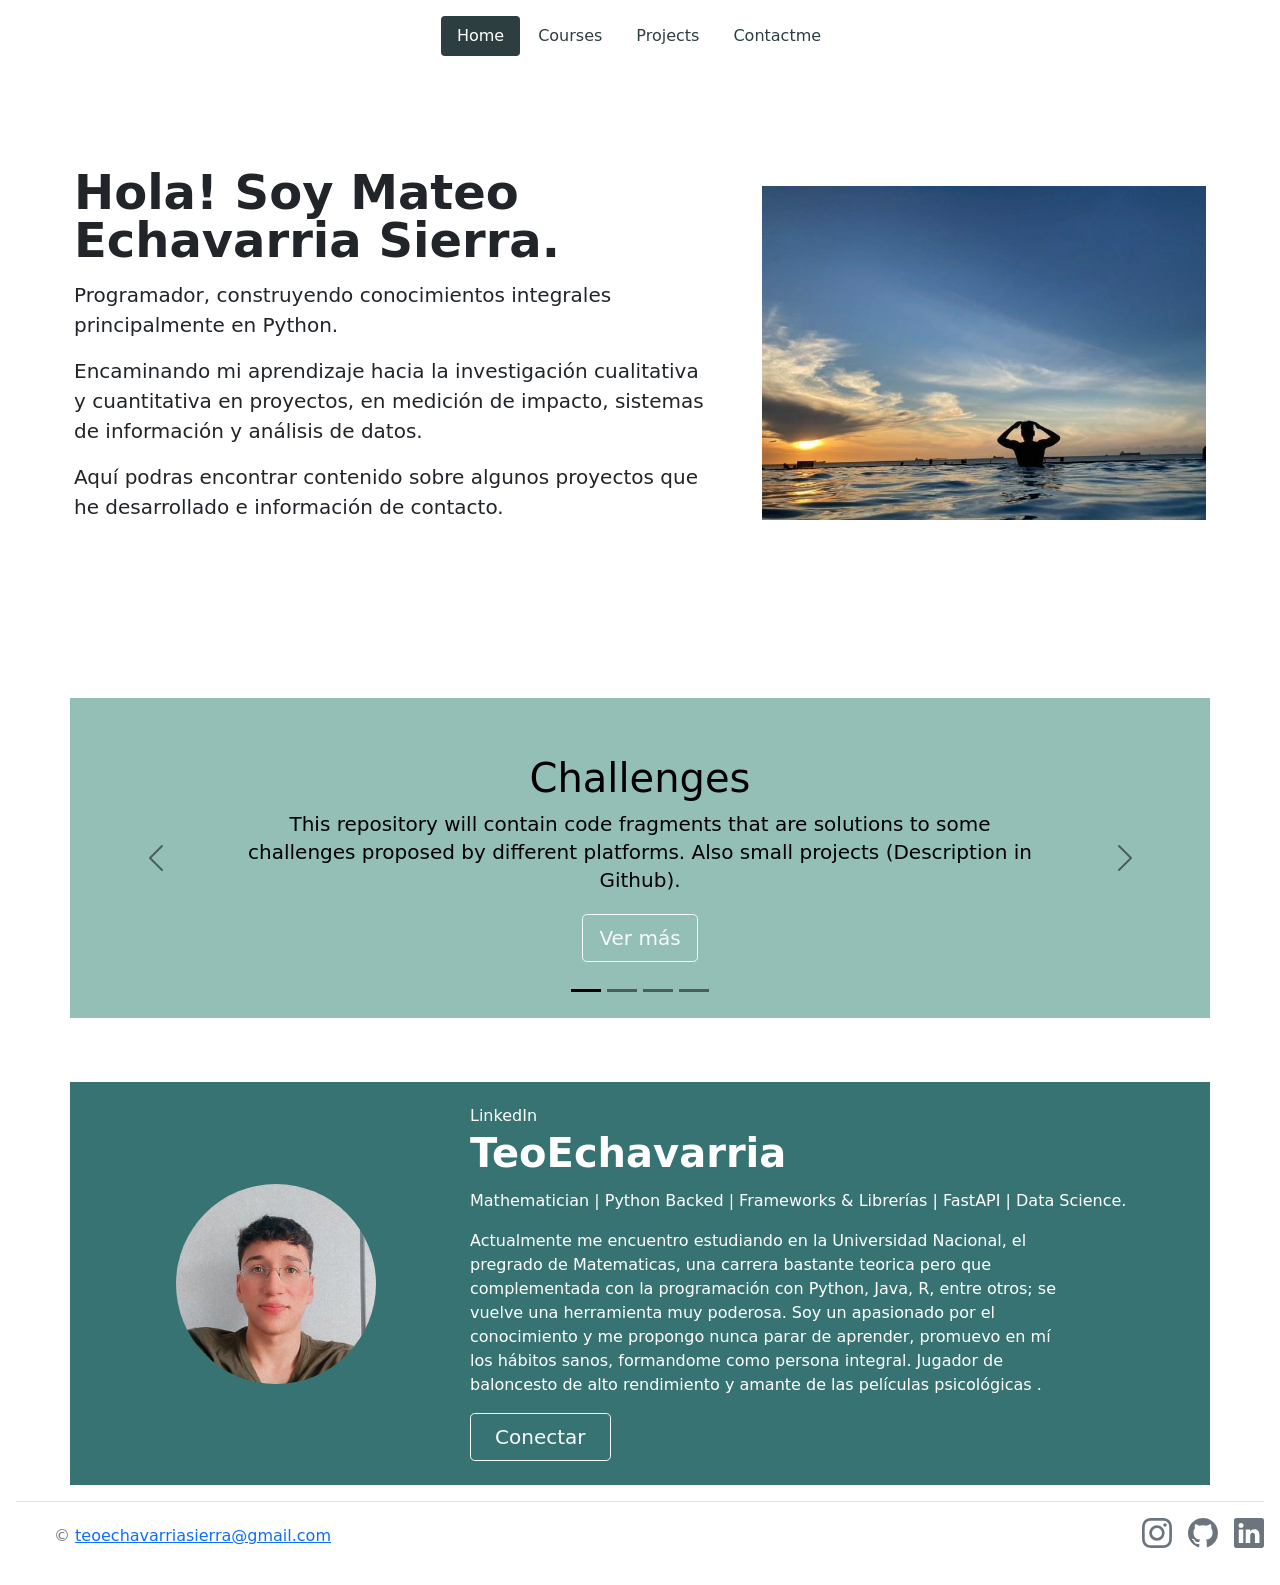
<file: index.html>
<!doctype html>
<html lang="en">
  <head>
    <meta charset="utf-8">
    <meta name="viewport" content="width=device-width, initial-scale=1">
    <meta name="description" content="">
    <meta name="author" content="Mark Otto, Jacob Thornton, and Bootstrap contributors">
    <meta name="generator" content="Hugo 0.88.1">
    <title>Mateo Echavarria Sierra / main </title>

    <link rel="canonical" href="https://getbootstrap.com/docs/5.1/examples/headers/">

    <!-- Bootstrap core CSS -->
    <link rel="stylesheet" href=./css/headers.css>
    <link rel="stylesheet" href=./css/info.css>
    <link rel="stylesheet" href=./css/carousel.css>
    <link rel="stylesheet" href=./css/bootstrap.min.css>

    <style>
      .bd-placeholder-img {
        font-size: 1.125rem;
        text-anchor: middle;
        -webkit-user-select: none;
        -moz-user-select: none;
        user-select: none;
      }
      @media (min-width: 768px) {
        .bd-placeholder-img-lg {
          font-size: 3.5rem;
        }
      }

    </style>
  </head>
  <body>
    <main>
      <div class="container">
          <header class="d-flex justify-content-center py-3">
          <ul class="nav nav-pills">
              <li class="nav-item"><a href="./index.html" class="nav-link active" aria-current="page">Home</a></li>
              <li class="nav-item"><a href="./courses.html" class="nav-link">Courses</a></li>
              <li class="nav-item"><a href="./projects.html" class="nav-link">Projects</a></li>
              <li class="nav-item"><a href="#conteactme" class="nav-link">Contactme</a></li>
          </ul>
          </header>
      </div>
  </main>

  

    <div class="container col-xxl-8 px-1 py-5">
        <div class="row flex-lg-row-reverse align-items-center g-5 py-5">
            <div class="col-10 col-sm-8 col-lg-5">
                <img src="./img/hero.jpeg" class="d-block mx-lg-auto img-fluid" alt="Bootstrap Themes" width="700" height="500" loading="lazy">
            </div>
            <div class="col-lg-7">
                <h1 class="display-5 fw-bold lh-1 mb-3">Hola! Soy Mateo Echavarria Sierra.</h1>
                <p class="lead">Programador, construyendo conocimientos integrales principalmente en Python.</p>
                <p class="lead">Encaminando mi aprendizaje hacia la investigación cualitativa y cuantitativa en proyectos, en medición de impacto, sistemas de información y análisis de datos.</p>
                <p class="lead">Aquí podras encontrar contenido sobre algunos proyectos que he desarrollado e información de contacto.</p>
            </div>
        </div>
    </div>

    <div id = "projects" class="container">
      <div id="myCarousel" class="carousel carousel-dark slide  " data-bs-ride="carousel">
        <div class="carousel-indicators">
          <button type="button" data-bs-target="#myCarousel" data-bs-slide-to="0" class="active" aria-current="true" aria-label="Slide 1"></button>
          <button type="button" data-bs-target="#myCarousel" data-bs-slide-to="1" aria-label="Slide 2"></button>
          <button type="button" data-bs-target="#myCarousel" data-bs-slide-to="2" aria-label="Slide 3"></button>
          <button type="button" data-bs-target="#myCarousel" data-bs-slide-to="3" aria-label="Slide 4"></button>
        </div>
        <div class="carousel-inner ">
          <div class="carousel-item  active">
            <svg class="bd-placeholder-img" width="100%" height="100%" xmlns="http://www.w3.org/2000/svg" aria-hidden="true" preserveAspectRatio="xMidYMid slice" focusable="false"><rect width="100%" height="100%" fill="#93BFB7"/></svg>
    
            <div class="container">
              <div class="carousel-caption">
                <h1>Challenges</h1>
                <p>This repository will contain code fragments that are solutions to some challenges proposed by different platforms. Also small projects (Description in Github).</p>
                <p><a class="btn btn-lg btn-outline-light" href="https://github.com/TeoEchavarria/Challenges">Ver más</a></p>
              </div>
            </div>
          </div>
          <div class="carousel-item">
            <svg class="bd-placeholder-img" width="100%" height="100%" xmlns="http://www.w3.org/2000/svg" aria-hidden="true" preserveAspectRatio="xMidYMid slice" focusable="false"><rect width="100%" height="100%" fill="#93BFB7"/></svg>
    
            <div class="container">
              <div class="carousel-caption">
                <h1>FastAPI-IoT</h1>
                <p>User CRUD | CRUD of things | API with MySQL connection | Visualization, monitoring and control of processes | Results analysis and evaluation</p>
                <p><a class="btn btn-lg btn-outline-light" href="https://github.com/TeoEchavarria/FastAPI-IoT">Ver más</a></p>
              </div>
            </div>
          </div>

          <div class="carousel-item">
            <svg class="bd-placeholder-img" width="100%" height="100%" xmlns="http://www.w3.org/2000/svg" aria-hidden="true" preserveAspectRatio="xMidYMid slice" focusable="false"><rect width="100%" height="100%" fill="#93BFB7"/></svg>
    
            <div class="container">
              <div class="carousel-caption">
                <h1>QueisProject</h1>
                <p>Queis is a personal project, related to the world of digital articles, education and the management of rewards for participation; it is being built with Python, specifically with the Django Framework.</p>
                <p><a class="btn btn-lg btn-outline-light" href="https://github.com/TeoEchavarria/QueisProject">Ver más</a></p>
              </div>
            </div>
          </div>

          <div class="carousel-item">
            <svg class="bd-placeholder-img" width="100%" height="100%" xmlns="http://www.w3.org/2000/svg" aria-hidden="true" preserveAspectRatio="xMidYMid slice" focusable="false"><rect width="100%" height="100%" fill="#93BFB7"/></svg>
            <div class="container">
              <div class="carousel-caption">
                <h1>maTh</h1>
                <p>In this repository you will find small solutions to mathematical problems of different branches of mathematics such as Probability and modular arithmetic.</p>
                <p><a class="btn btn-lg btn-outline-light" href="https://github.com/TeoEchavarria/maTh">Ver más</a></p>
              </div>
            </div>
          </div>
        </div>
        <button class="carousel-control-prev" type="button" data-bs-target="#myCarousel" data-bs-slide="prev">
          <span class="carousel-control-prev-icon" aria-hidden="true"></span>
          <span class="visually-hidden">Previous</span>
        </button>
        <button class="carousel-control-next" type="button" data-bs-target="#myCarousel" data-bs-slide="next">
          <span class="carousel-control-next-icon" aria-hidden="true"></span>
          <span class="visually-hidden">Next</span>
        </button>
      </div>
    </div>


    <div id="conteactme" class="container linkedIn">
      <div class="row flex-lg-row-reverse align-items-center p-4">
        <div class="col-lg-8">
            <h6 class="lead fs-6">LinkedIn</h6>
            <h2 class="display-6 fw-bold lh-1 mb-3">TeoEchavarria</h2>
            <p class="lead fs-6">Mathematician | Python Backed | Frameworks & Librerías | FastAPI | Data Science.</p>
            <p class="lead fs-6 pe-5 me-5">Actualmente me encuentro estudiando en la Universidad Nacional, el pregrado de Matematicas, una carrera bastante teorica pero que complementada con la programación con Python, Java, R, entre otros; se vuelve una herramienta muy poderosa. 
              Soy un apasionado por el conocimiento y me propongo nunca parar de aprender, promuevo en mí los hábitos sanos, formandome como persona integral. Jugador de baloncesto de alto rendimiento y amante de las películas psicológicas .</p>
            <div class="d-grid gap-2 d-md-flex justify-content-md-start ">
                <button type="button" class="btn btn-outline-light btn-lg px-4" onclick="location.href='https://www.linkedin.com/in/teoechavarria/'">Conectar</button>
            </div>
        </div>
        <div class=" col-lg-4 d-flex justify-content-center my-3">
          <img src="./img/MateoEchavarria.jpeg" class="d-block mx-lg-auto img-fluid" width="200" height="200" loading="lazy">
      </div>
    </div>
    </div>





    <footer class="d-flex flex-wrap justify-content-between align-items-center py-3 m-3 border-top">
      <div class="col-md-4 d-flex align-items-center">
        <a href="/" class="mb-3 me-2 mb-md-0 text-muted text-decoration-none lh-1">
          <svg class="bi" width="30" height="24"><use xlink:href="#bootstrap"/></svg>
        </a>
        <span class="text-muted">&copy; <a href=""> teoechavarriasierra@gmail.com  </a></span>
      </div>
  
      <ul class="nav col-md-4 justify-content-end list-unstyled d-flex">
        <li class="ms-3"><a class="text-muted" href="https://www.instagram.com/teoechavarria_/"><svg xmlns="http://www.w3.org/2000/svg" width="30" height="30" fill="currentColor" class="bi bi-instagram" viewBox="0 0 16 16"> <path d="M8 0C5.829 0 5.556.01 4.703.048 3.85.088 3.269.222 2.76.42a3.917 3.917 0 0 0-1.417.923A3.927 3.927 0 0 0 .42 2.76C.222 3.268.087 3.85.048 4.7.01 5.555 0 5.827 0 8.001c0 2.172.01 2.444.048 3.297.04.852.174 1.433.372 1.942.205.526.478.972.923 1.417.444.445.89.719 1.416.923.51.198 1.09.333 1.942.372C5.555 15.99 5.827 16 8 16s2.444-.01 3.298-.048c.851-.04 1.434-.174 1.943-.372a3.916 3.916 0 0 0 1.416-.923c.445-.445.718-.891.923-1.417.197-.509.332-1.09.372-1.942C15.99 10.445 16 10.173 16 8s-.01-2.445-.048-3.299c-.04-.851-.175-1.433-.372-1.941a3.926 3.926 0 0 0-.923-1.417A3.911 3.911 0 0 0 13.24.42c-.51-.198-1.092-.333-1.943-.372C10.443.01 10.172 0 7.998 0h.003zm-.717 1.442h.718c2.136 0 2.389.007 3.232.046.78.035 1.204.166 1.486.275.373.145.64.319.92.599.28.28.453.546.598.92.11.281.24.705.275 1.485.039.843.047 1.096.047 3.231s-.008 2.389-.047 3.232c-.035.78-.166 1.203-.275 1.485a2.47 2.47 0 0 1-.599.919c-.28.28-.546.453-.92.598-.28.11-.704.24-1.485.276-.843.038-1.096.047-3.232.047s-2.39-.009-3.233-.047c-.78-.036-1.203-.166-1.485-.276a2.478 2.478 0 0 1-.92-.598 2.48 2.48 0 0 1-.6-.92c-.109-.281-.24-.705-.275-1.485-.038-.843-.046-1.096-.046-3.233 0-2.136.008-2.388.046-3.231.036-.78.166-1.204.276-1.486.145-.373.319-.64.599-.92.28-.28.546-.453.92-.598.282-.11.705-.24 1.485-.276.738-.034 1.024-.044 2.515-.045v.002zm4.988 1.328a.96.96 0 1 0 0 1.92.96.96 0 0 0 0-1.92zm-4.27 1.122a4.109 4.109 0 1 0 0 8.217 4.109 4.109 0 0 0 0-8.217zm0 1.441a2.667 2.667 0 1 1 0 5.334 2.667 2.667 0 0 1 0-5.334z"/>  </svg></a></li>
        <li class="ms-3"><a class="text-muted" href="https://github.com/TeoEchavarria"><svg xmlns="http://www.w3.org/2000/svg" width="30" height="30" fill="currentColor" class="bi bi-github" viewBox="0 0 16 16"> <path d="M8 0C3.58 0 0 3.58 0 8c0 3.54 2.29 6.53 5.47 7.59.4.07.55-.17.55-.38 0-.19-.01-.82-.01-1.49-2.01.37-2.53-.49-2.69-.94-.09-.23-.48-.94-.82-1.13-.28-.15-.68-.52-.01-.53.63-.01 1.08.58 1.23.82.72 1.21 1.87.87 2.33.66.07-.52.28-.87.51-1.07-1.78-.2-3.64-.89-3.64-3.95 0-.87.31-1.59.82-2.15-.08-.2-.36-1.02.08-2.12 0 0 .67-.21 2.2.82.64-.18 1.32-.27 2-.27.68 0 1.36.09 2 .27 1.53-1.04 2.2-.82 2.2-.82.44 1.1.16 1.92.08 2.12.51.56.82 1.27.82 2.15 0 3.07-1.87 3.75-3.65 3.95.29.25.54.73.54 1.48 0 1.07-.01 1.93-.01 2.2 0 .21.15.46.55.38A8.012 8.012 0 0 0 16 8c0-4.42-3.58-8-8-8z"/>  </svg></a></li>
        <li class="ms-3"><a class="text-muted" href="https://www.linkedin.com/in/teoechavarria/"><svg xmlns="http://www.w3.org/2000/svg" width="30" height="30" fill="currentColor" class="bi bi-linkedin" viewBox="0 0 16 16"> <path d="M0 1.146C0 .513.526 0 1.175 0h13.65C15.474 0 16 .513 16 1.146v13.708c0 .633-.526 1.146-1.175 1.146H1.175C.526 16 0 15.487 0 14.854V1.146zm4.943 12.248V6.169H2.542v7.225h2.401zm-1.2-8.212c.837 0 1.358-.554 1.358-1.248-.015-.709-.52-1.248-1.342-1.248-.822 0-1.359.54-1.359 1.248 0 .694.521 1.248 1.327 1.248h.016zm4.908 8.212V9.359c0-.216.016-.432.08-.586.173-.431.568-.878 1.232-.878.869 0 1.216.662 1.216 1.634v3.865h2.401V9.25c0-2.22-1.184-3.252-2.764-3.252-1.274 0-1.845.7-2.165 1.193v.025h-.016a5.54 5.54 0 0 1 .016-.025V6.169h-2.4c.03.678 0 7.225 0 7.225h2.4z"/> </svg></a></li>

      </ul>
    </footer>
    <script src="./css/bootstrap.bundle.min.js"></script>  
  </body>
</html>
</file>
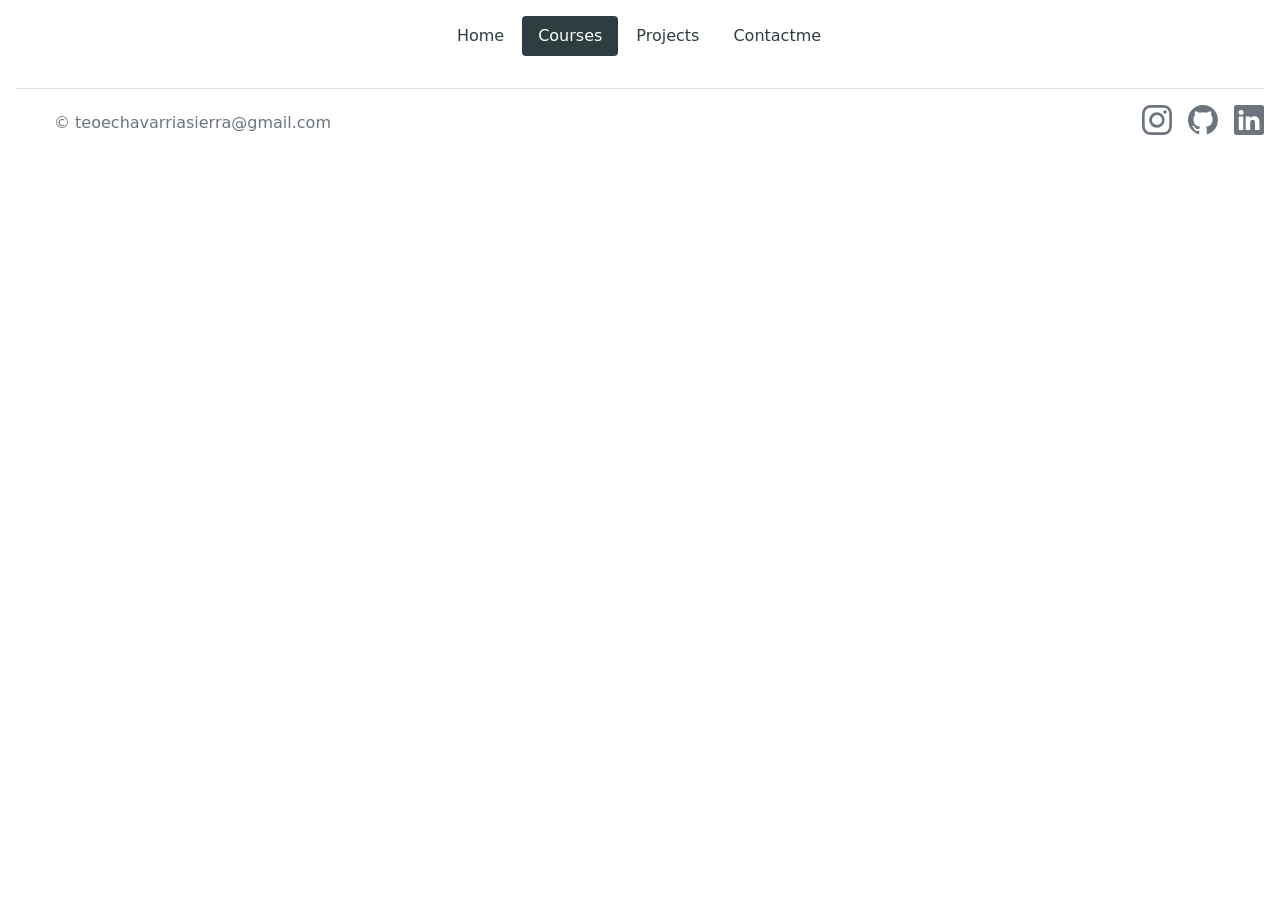
<file: courses.html>
<!doctype html>
<html lang="en">
  <head>
    <meta charset="utf-8">
    <meta name="viewport" content="width=device-width, initial-scale=1">
    <meta name="description" content="">
    <meta name="author" content="Mark Otto, Jacob Thornton, and Bootstrap contributors">
    <meta name="generator" content="Hugo 0.88.1">
    <title>Mateo Echavarria Sierra / Courses</title>

    <link rel="canonical" href="https://getbootstrap.com/docs/5.1/examples/headers/">

    <!-- Bootstrap core CSS -->
    <link rel="stylesheet" href=./css/headers.css>
    <link rel="stylesheet" href=./css/info.css>
    <link rel="stylesheet" href=./css/bootstrap.min.css>

    <style>
      .bd-placeholder-img {
        font-size: 1.125rem;
        text-anchor: middle;
        -webkit-user-select: none;
        -moz-user-select: none;
        user-select: none;
      }

      @media (min-width: 768px) {
        .bd-placeholder-img-lg {
          font-size: 3.5rem;
        }
      }
    </style>
  </head>
  <body>
    <main>
      <div class="container">
          <header class="d-flex justify-content-center py-3">
          <ul class="nav nav-pills">
              <li class="nav-item"><a href="./index.html" class="nav-link " aria-current="page">Home</a></li>
              <li class="nav-item"><a href="./courses.html" class="nav-link active">Courses</a></li>
              <li class="nav-item"><a href="./projects.html" class="nav-link">Projects</a></li>
              <li class="nav-item"><a href="#conteactme" class="nav-link">Contactme</a></li>
          </ul>
          </header>
      </div>
  </main>

    <footer class="d-flex flex-wrap justify-content-between align-items-center py-3 m-3 border-top">
      <div class="col-md-4 d-flex align-items-center">
        <a href="/" class="mb-3 me-2 mb-md-0 text-muted text-decoration-none lh-1">
          <svg class="bi" width="30" height="24"><use xlink:href="#bootstrap"/></svg>
        </a>
        <span class="text-muted">&copy; teoechavarriasierra@gmail.com </span>
      </div>
  
      <ul class="nav col-md-4 justify-content-end list-unstyled d-flex">
        <li class="ms-3"><a class="text-muted" href="https://www.instagram.com/teoechavarria_/"><svg xmlns="http://www.w3.org/2000/svg" width="30" height="30" fill="currentColor" class="bi bi-instagram" viewBox="0 0 16 16"> <path d="M8 0C5.829 0 5.556.01 4.703.048 3.85.088 3.269.222 2.76.42a3.917 3.917 0 0 0-1.417.923A3.927 3.927 0 0 0 .42 2.76C.222 3.268.087 3.85.048 4.7.01 5.555 0 5.827 0 8.001c0 2.172.01 2.444.048 3.297.04.852.174 1.433.372 1.942.205.526.478.972.923 1.417.444.445.89.719 1.416.923.51.198 1.09.333 1.942.372C5.555 15.99 5.827 16 8 16s2.444-.01 3.298-.048c.851-.04 1.434-.174 1.943-.372a3.916 3.916 0 0 0 1.416-.923c.445-.445.718-.891.923-1.417.197-.509.332-1.09.372-1.942C15.99 10.445 16 10.173 16 8s-.01-2.445-.048-3.299c-.04-.851-.175-1.433-.372-1.941a3.926 3.926 0 0 0-.923-1.417A3.911 3.911 0 0 0 13.24.42c-.51-.198-1.092-.333-1.943-.372C10.443.01 10.172 0 7.998 0h.003zm-.717 1.442h.718c2.136 0 2.389.007 3.232.046.78.035 1.204.166 1.486.275.373.145.64.319.92.599.28.28.453.546.598.92.11.281.24.705.275 1.485.039.843.047 1.096.047 3.231s-.008 2.389-.047 3.232c-.035.78-.166 1.203-.275 1.485a2.47 2.47 0 0 1-.599.919c-.28.28-.546.453-.92.598-.28.11-.704.24-1.485.276-.843.038-1.096.047-3.232.047s-2.39-.009-3.233-.047c-.78-.036-1.203-.166-1.485-.276a2.478 2.478 0 0 1-.92-.598 2.48 2.48 0 0 1-.6-.92c-.109-.281-.24-.705-.275-1.485-.038-.843-.046-1.096-.046-3.233 0-2.136.008-2.388.046-3.231.036-.78.166-1.204.276-1.486.145-.373.319-.64.599-.92.28-.28.546-.453.92-.598.282-.11.705-.24 1.485-.276.738-.034 1.024-.044 2.515-.045v.002zm4.988 1.328a.96.96 0 1 0 0 1.92.96.96 0 0 0 0-1.92zm-4.27 1.122a4.109 4.109 0 1 0 0 8.217 4.109 4.109 0 0 0 0-8.217zm0 1.441a2.667 2.667 0 1 1 0 5.334 2.667 2.667 0 0 1 0-5.334z"/>  </svg></a></li>
        <li class="ms-3"><a class="text-muted" href="https://github.com/TeoEchavarria"><svg xmlns="http://www.w3.org/2000/svg" width="30" height="30" fill="currentColor" class="bi bi-github" viewBox="0 0 16 16"> <path d="M8 0C3.58 0 0 3.58 0 8c0 3.54 2.29 6.53 5.47 7.59.4.07.55-.17.55-.38 0-.19-.01-.82-.01-1.49-2.01.37-2.53-.49-2.69-.94-.09-.23-.48-.94-.82-1.13-.28-.15-.68-.52-.01-.53.63-.01 1.08.58 1.23.82.72 1.21 1.87.87 2.33.66.07-.52.28-.87.51-1.07-1.78-.2-3.64-.89-3.64-3.95 0-.87.31-1.59.82-2.15-.08-.2-.36-1.02.08-2.12 0 0 .67-.21 2.2.82.64-.18 1.32-.27 2-.27.68 0 1.36.09 2 .27 1.53-1.04 2.2-.82 2.2-.82.44 1.1.16 1.92.08 2.12.51.56.82 1.27.82 2.15 0 3.07-1.87 3.75-3.65 3.95.29.25.54.73.54 1.48 0 1.07-.01 1.93-.01 2.2 0 .21.15.46.55.38A8.012 8.012 0 0 0 16 8c0-4.42-3.58-8-8-8z"/>  </svg></a></li>
        <li class="ms-3"><a class="text-muted" href="https://www.linkedin.com/in/teoechavarria/"><svg xmlns="http://www.w3.org/2000/svg" width="30" height="30" fill="currentColor" class="bi bi-linkedin" viewBox="0 0 16 16"> <path d="M0 1.146C0 .513.526 0 1.175 0h13.65C15.474 0 16 .513 16 1.146v13.708c0 .633-.526 1.146-1.175 1.146H1.175C.526 16 0 15.487 0 14.854V1.146zm4.943 12.248V6.169H2.542v7.225h2.401zm-1.2-8.212c.837 0 1.358-.554 1.358-1.248-.015-.709-.52-1.248-1.342-1.248-.822 0-1.359.54-1.359 1.248 0 .694.521 1.248 1.327 1.248h.016zm4.908 8.212V9.359c0-.216.016-.432.08-.586.173-.431.568-.878 1.232-.878.869 0 1.216.662 1.216 1.634v3.865h2.401V9.25c0-2.22-1.184-3.252-2.764-3.252-1.274 0-1.845.7-2.165 1.193v.025h-.016a5.54 5.54 0 0 1 .016-.025V6.169h-2.4c.03.678 0 7.225 0 7.225h2.4z"/> </svg></a></li>

      </ul>
    </footer>
      
  </body>
</html>
</file>
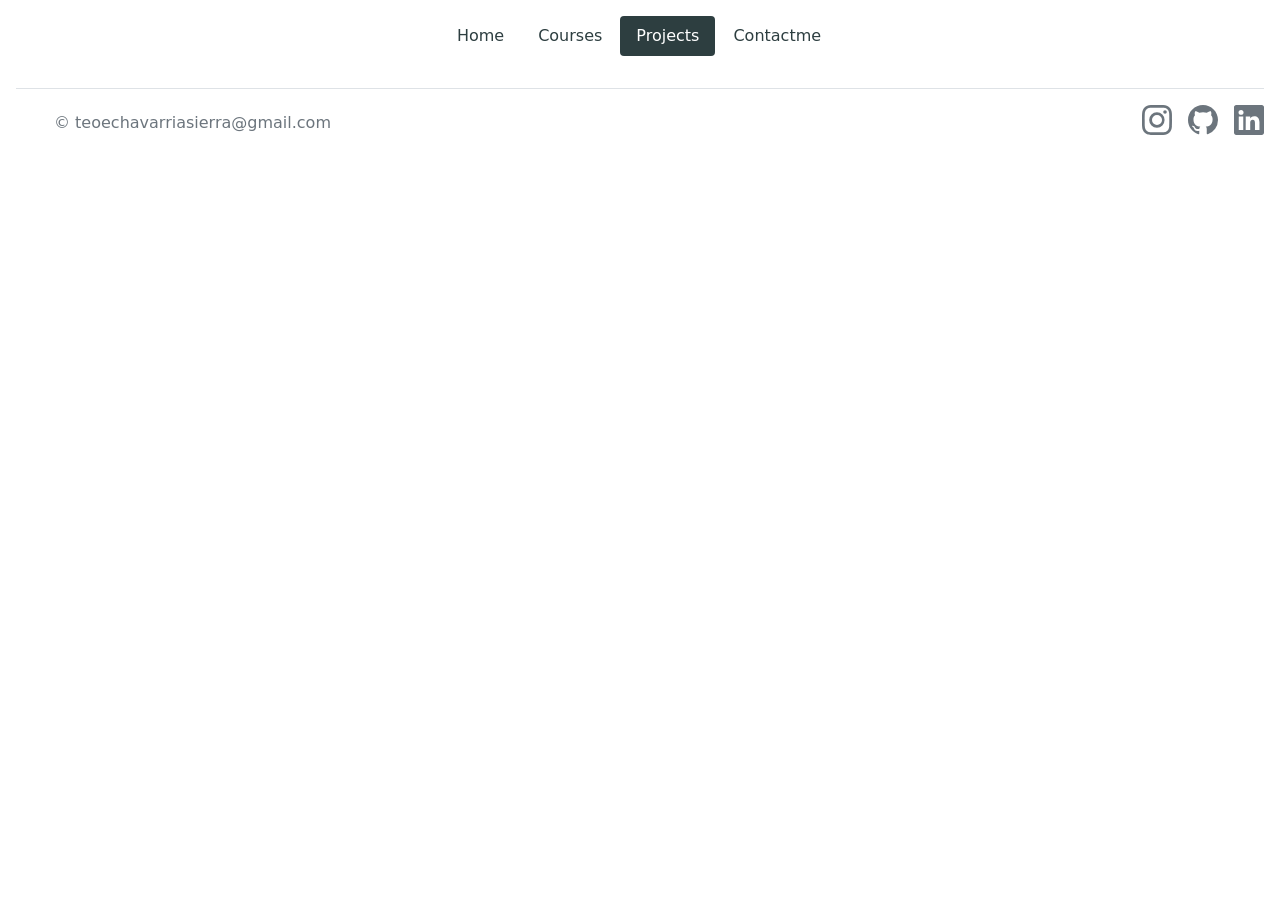
<file: projects.html>
<!doctype html>
<html lang="en">
  <head>
    <meta charset="utf-8">
    <meta name="viewport" content="width=device-width, initial-scale=1">
    <meta name="description" content="">
    <meta name="author" content="Mark Otto, Jacob Thornton, and Bootstrap contributors">
    <meta name="generator" content="Hugo 0.88.1">
    <title>Mateo Echavarria Sierra / projects</title>

    <link rel="canonical" href="https://getbootstrap.com/docs/5.1/examples/headers/">

    <!-- Bootstrap core CSS -->
    <link rel="stylesheet" href=./css/headers.css>
    <link rel="stylesheet" href=./css/info.css>
    <link rel="stylesheet" href=./css/bootstrap.min.css>

    <style>
      .bd-placeholder-img {
        font-size: 1.125rem;
        text-anchor: middle;
        -webkit-user-select: none;
        -moz-user-select: none;
        user-select: none;
      }

      @media (min-width: 768px) {
        .bd-placeholder-img-lg {
          font-size: 3.5rem;
        }
      }
    </style>
  </head>
  <body>
    <main>
        <div class="container">
            <header class="d-flex justify-content-center py-3">
            <ul class="nav nav-pills">
                <li class="nav-item"><a href="./index.html" class="nav-link " aria-current="page">Home</a></li>
                <li class="nav-item"><a href="./courses.html" class="nav-link">Courses</a></li>
                <li class="nav-item"><a href="./projects.html" class="nav-link active">Projects</a></li>
                <li class="nav-item"><a href="#conteactme" class="nav-link">Contactme</a></li>
            </ul>
            </header>
        </div>
    </main>

    <footer class="d-flex flex-wrap justify-content-between align-items-center py-3 m-3 border-top">
      <div class="col-md-4 d-flex align-items-center">
        <a href="/" class="mb-3 me-2 mb-md-0 text-muted text-decoration-none lh-1">
          <svg class="bi" width="30" height="24"><use xlink:href="#bootstrap"/></svg>
        </a>
        <span class="text-muted">&copy; teoechavarriasierra@gmail.com </span>
      </div>
  
      <ul class="nav col-md-4 justify-content-end list-unstyled d-flex">
        <li class="ms-3"><a class="text-muted" href="https://www.instagram.com/teoechavarria_/"><svg xmlns="http://www.w3.org/2000/svg" width="30" height="30" fill="currentColor" class="bi bi-instagram" viewBox="0 0 16 16"> <path d="M8 0C5.829 0 5.556.01 4.703.048 3.85.088 3.269.222 2.76.42a3.917 3.917 0 0 0-1.417.923A3.927 3.927 0 0 0 .42 2.76C.222 3.268.087 3.85.048 4.7.01 5.555 0 5.827 0 8.001c0 2.172.01 2.444.048 3.297.04.852.174 1.433.372 1.942.205.526.478.972.923 1.417.444.445.89.719 1.416.923.51.198 1.09.333 1.942.372C5.555 15.99 5.827 16 8 16s2.444-.01 3.298-.048c.851-.04 1.434-.174 1.943-.372a3.916 3.916 0 0 0 1.416-.923c.445-.445.718-.891.923-1.417.197-.509.332-1.09.372-1.942C15.99 10.445 16 10.173 16 8s-.01-2.445-.048-3.299c-.04-.851-.175-1.433-.372-1.941a3.926 3.926 0 0 0-.923-1.417A3.911 3.911 0 0 0 13.24.42c-.51-.198-1.092-.333-1.943-.372C10.443.01 10.172 0 7.998 0h.003zm-.717 1.442h.718c2.136 0 2.389.007 3.232.046.78.035 1.204.166 1.486.275.373.145.64.319.92.599.28.28.453.546.598.92.11.281.24.705.275 1.485.039.843.047 1.096.047 3.231s-.008 2.389-.047 3.232c-.035.78-.166 1.203-.275 1.485a2.47 2.47 0 0 1-.599.919c-.28.28-.546.453-.92.598-.28.11-.704.24-1.485.276-.843.038-1.096.047-3.232.047s-2.39-.009-3.233-.047c-.78-.036-1.203-.166-1.485-.276a2.478 2.478 0 0 1-.92-.598 2.48 2.48 0 0 1-.6-.92c-.109-.281-.24-.705-.275-1.485-.038-.843-.046-1.096-.046-3.233 0-2.136.008-2.388.046-3.231.036-.78.166-1.204.276-1.486.145-.373.319-.64.599-.92.28-.28.546-.453.92-.598.282-.11.705-.24 1.485-.276.738-.034 1.024-.044 2.515-.045v.002zm4.988 1.328a.96.96 0 1 0 0 1.92.96.96 0 0 0 0-1.92zm-4.27 1.122a4.109 4.109 0 1 0 0 8.217 4.109 4.109 0 0 0 0-8.217zm0 1.441a2.667 2.667 0 1 1 0 5.334 2.667 2.667 0 0 1 0-5.334z"/>  </svg></a></li>
        <li class="ms-3"><a class="text-muted" href="https://github.com/TeoEchavarria"><svg xmlns="http://www.w3.org/2000/svg" width="30" height="30" fill="currentColor" class="bi bi-github" viewBox="0 0 16 16"> <path d="M8 0C3.58 0 0 3.58 0 8c0 3.54 2.29 6.53 5.47 7.59.4.07.55-.17.55-.38 0-.19-.01-.82-.01-1.49-2.01.37-2.53-.49-2.69-.94-.09-.23-.48-.94-.82-1.13-.28-.15-.68-.52-.01-.53.63-.01 1.08.58 1.23.82.72 1.21 1.87.87 2.33.66.07-.52.28-.87.51-1.07-1.78-.2-3.64-.89-3.64-3.95 0-.87.31-1.59.82-2.15-.08-.2-.36-1.02.08-2.12 0 0 .67-.21 2.2.82.64-.18 1.32-.27 2-.27.68 0 1.36.09 2 .27 1.53-1.04 2.2-.82 2.2-.82.44 1.1.16 1.92.08 2.12.51.56.82 1.27.82 2.15 0 3.07-1.87 3.75-3.65 3.95.29.25.54.73.54 1.48 0 1.07-.01 1.93-.01 2.2 0 .21.15.46.55.38A8.012 8.012 0 0 0 16 8c0-4.42-3.58-8-8-8z"/>  </svg></a></li>
        <li class="ms-3"><a class="text-muted" href="https://www.linkedin.com/in/teoechavarria/"><svg xmlns="http://www.w3.org/2000/svg" width="30" height="30" fill="currentColor" class="bi bi-linkedin" viewBox="0 0 16 16"> <path d="M0 1.146C0 .513.526 0 1.175 0h13.65C15.474 0 16 .513 16 1.146v13.708c0 .633-.526 1.146-1.175 1.146H1.175C.526 16 0 15.487 0 14.854V1.146zm4.943 12.248V6.169H2.542v7.225h2.401zm-1.2-8.212c.837 0 1.358-.554 1.358-1.248-.015-.709-.52-1.248-1.342-1.248-.822 0-1.359.54-1.359 1.248 0 .694.521 1.248 1.327 1.248h.016zm4.908 8.212V9.359c0-.216.016-.432.08-.586.173-.431.568-.878 1.232-.878.869 0 1.216.662 1.216 1.634v3.865h2.401V9.25c0-2.22-1.184-3.252-2.764-3.252-1.274 0-1.845.7-2.165 1.193v.025h-.016a5.54 5.54 0 0 1 .016-.025V6.169h-2.4c.03.678 0 7.225 0 7.225h2.4z"/> </svg></a></li>

      </ul>
    </footer>
      
  </body>
</html>
</file>
